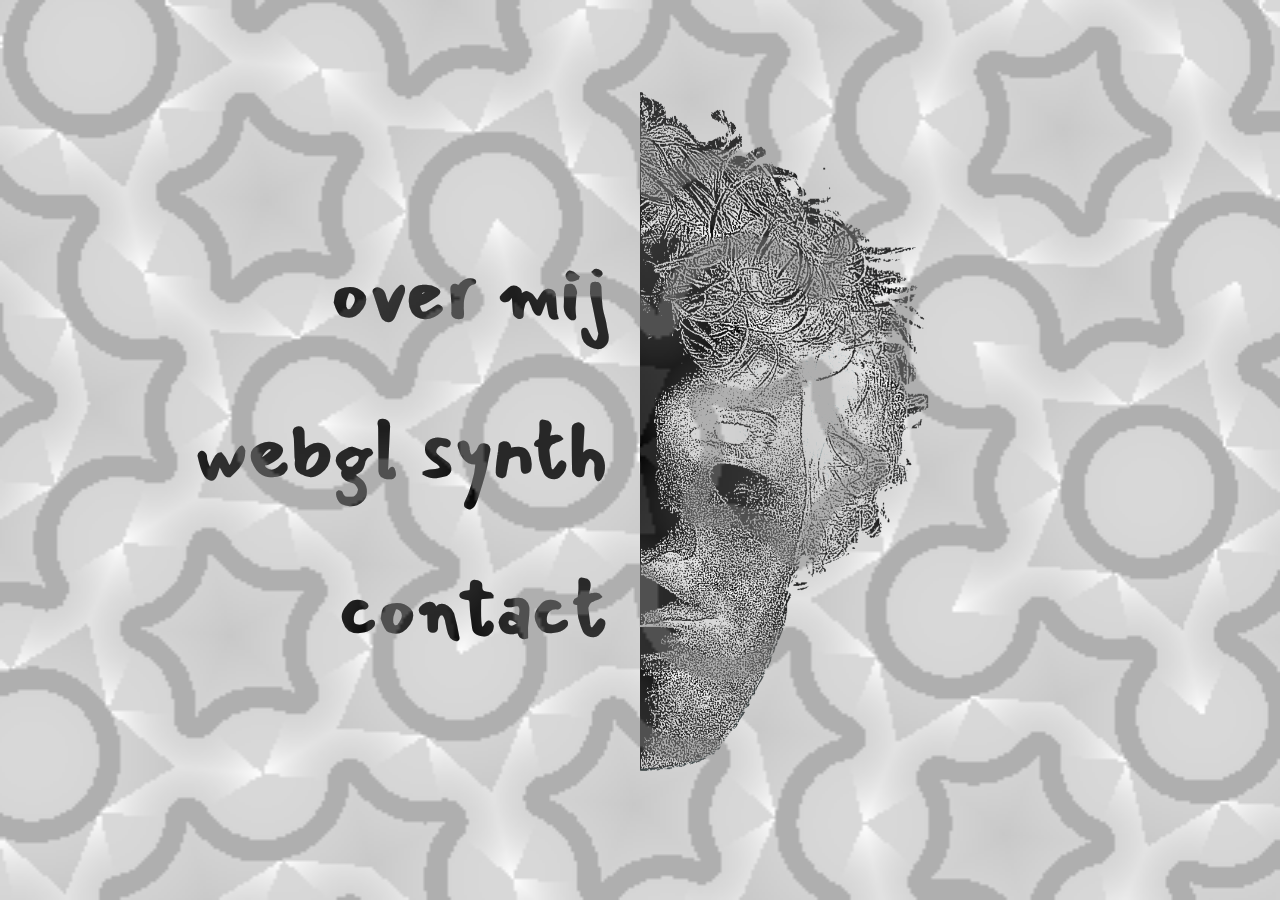
<file: index.html>
<!DOCTYPE html>
<html lang="en">
<head>
    <meta charset="UTF-8">
    <title>Maxim van Dijk</title>
    <link href="https://fonts.googleapis.com/css?family=Lato:900|Mansalva&display=swap" rel="stylesheet">
    <!--    <link href="https://fonts.googleapis.com/css?family=|Lato:900|Mansalva|Playfair+Display|Quicksand&display=swap" rel="stylesheet">-->
    <link rel="stylesheet" href="assets/css/portfolio.css"/>
    <script type="text/javascript" src="https://code.jquery.com/jquery-3.4.1.min.js"></script>
    <script type="text/javascript" src="assets/js/gl-matrix.js"></script>
</head>
<body>
<canvas id="anim"></canvas>
<div class="page-wrapper">


    <div class="page">
        <nav class="col">
            <a draggable="false" href="#">over mij</a>
            <a draggable="false" href="synth.html">webgl synth</a>
<!--            <a draggable="false" href="#">projecten</a>-->
<!--            <a draggable="false" href="#">vaardigheden</a>-->
            <a draggable="false" href="#">contact</a>
        </nav>

        <div class="col">
            <div class="face">
                <img src="assets/img/maxim_new.png"/>
            </div>


            <div class="section" id="over-mij">
                <p>
                    <b id="goede">Goeiedag,</b> <br/>
                    <b><i>ik ben Maxim</b>.</i>
                    <br/><br/>
                    Ik heb een passie voor het schrijven van software, muziek maken, filosoferen en lekker eten.
                    <br/><br/>
                    <i>Verder doe ik aan kickboxen en ben ik af en toe DJ.</i>
                </p>
            </div>

            <div class="section" id="projecten">

            </div>

            <div class="section" id="vaardigheden">

            </div>

            <div class="section" id="contact">
                <p>
                    Tel: <a href="tel:+31-06-51053684">+31 06 51053684</a>
                    <br>
                    <i>Email: <a href="mailto:mvandijk303@gmail.com">mvandijk303@gmail.com</a></i>
                </p>
            </div>

        </div>

    </div>

</div>
<script type="text/javascript" src="assets/js/portfolio.min.js"></script>
</body>
</html>
</file>
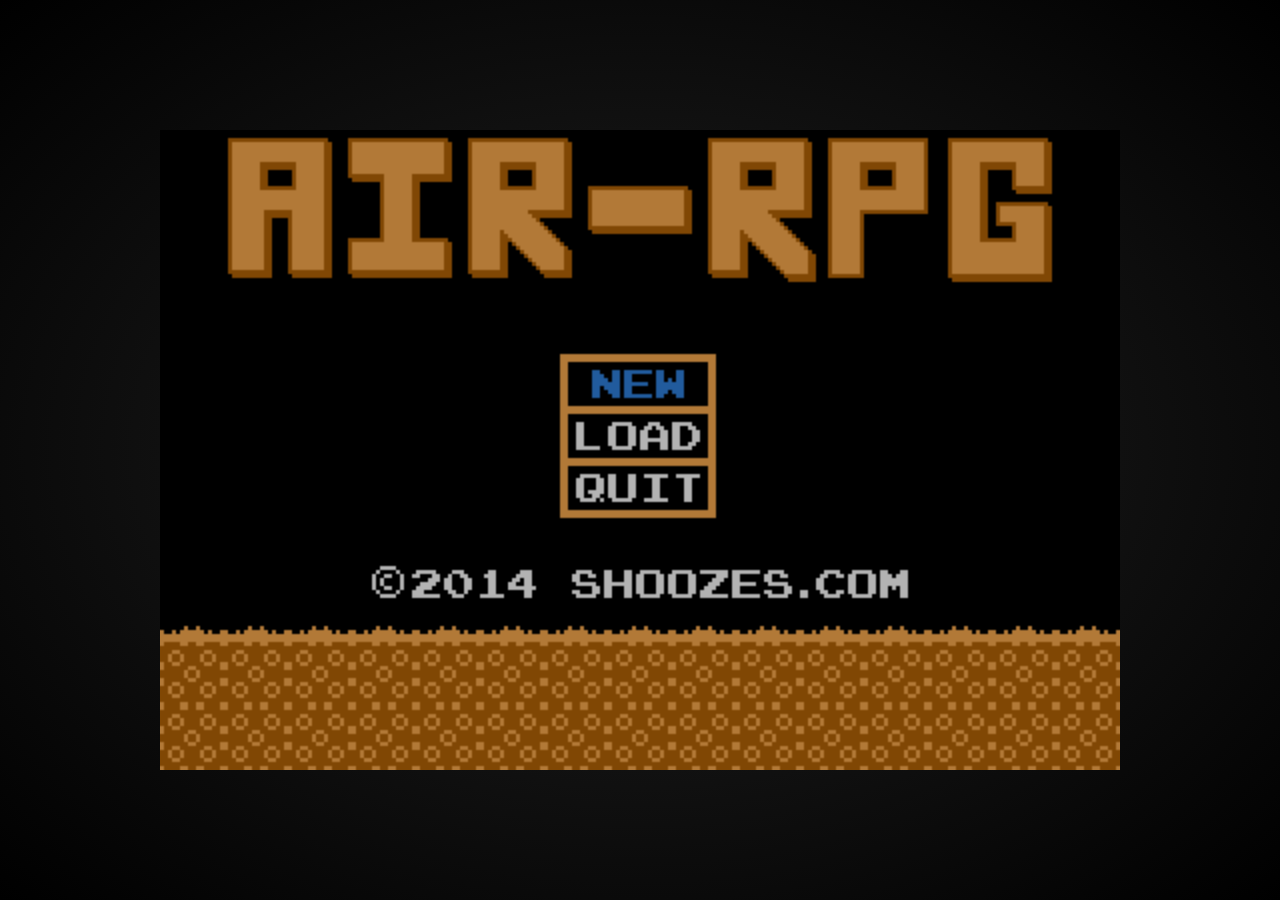
<file: airrpg.html>
<!DOCTYPE html>
<html lang="en">
    <head>
        <meta http-equiv="X-UA-Compatible" content="IE=edge" />
        <meta http-equiv="pragma" content="no-cache"/>
        <meta name="apple-mobile-web-app-capable" content="yes" />
        <meta name ="viewport" content="width=device-width, initial-scale=1.0, maximum-scale=1.0, user-scalable=0" />
        <meta name="apple-mobile-web-app-status-bar-style" content="black-translucent" />
        <meta charset="utf-8"/>

        <!-- Set the title bar of the page -->
        <title>AirRPG HTML5 Port</title>

        <!-- Set the background colour of the document -->
        <style>
            html, body, .body-wrapper { width:100%;height:100%; }
            body {
              color:#cccccc;
              margin: 0px;
              padding: 0px;
              border: 0px;
              /* background-image: url("assets/groundTileSpr.png"); */
              background-size: 32px;
              /* background-gradient: radial-gradient(transparent, red); */
              font-size: 50%;
            }
            .body-wrapper {
                display: inline-block;
                background: radial-gradient(#222, black);
            }
            canvas {
              image-rendering: optimizeSpeed;
              -webkit-interpolation-mode: nearest-neighbor;
              -ms-touch-action: none;
              margin: 0px;
              padding: 0px;
              border: 0px;
            }
            :-webkit-full-screen #canvas {
                 width: 100%;
                 height: 100%;
            }
            .gameDivClass {
              position: fixed;
              top: 50%;
              left: 50%;
              margin-left: -240px;
              margin-top: -160px;
              padding: 0px;
              border: 0px;
              /* box-shadow: 0px 0px 50em rgba(0,0,0,1), 0px 0px 100em rgba(0,0,0,1), 0px 0px 100em rgba(0,0,0,1), 0px 0px 100em rgba(0,0,0,1), 0px 0px 100em rgba(0,0,0,1); */
            }
            /* START - Login Dialog Box */
            div.gm4html5_login
            {
                 padding: 20px;
                 position: absolute;
                 border: solid 2px #000000;
                 background-color: #404040;
                 color:#00ff00;
                 border-radius: 15px;
            }
            div.gm4html5_cancel_button
            {
                 float: right;
            }
            div.gm4html5_login_button
            {
                 float: left;
            }
            div.gm4html5_login_header
            {
                 text-align: center;
            }
            /* END - Login Dialog Box */
            :-webkit-full-screen {
               width: 100%;
               height: 100%;
            }
        </style>
    </head>

    <body><div class="body-wrapper">
        <div class="gameDivClass" id="gameDivId">
            <canvas id="canvas" width="480" height="320">
               <p>Your browser doesn't support HTML5 canvas.</p>
            </canvas>
        </div>

        <script type="text/javascript" src="airrpg/AirRPG.js?HOAYB=1739131621"></script>
        <script type="text/javascript" src="boot.js"></script>
    </div></body>
</html>
</file>
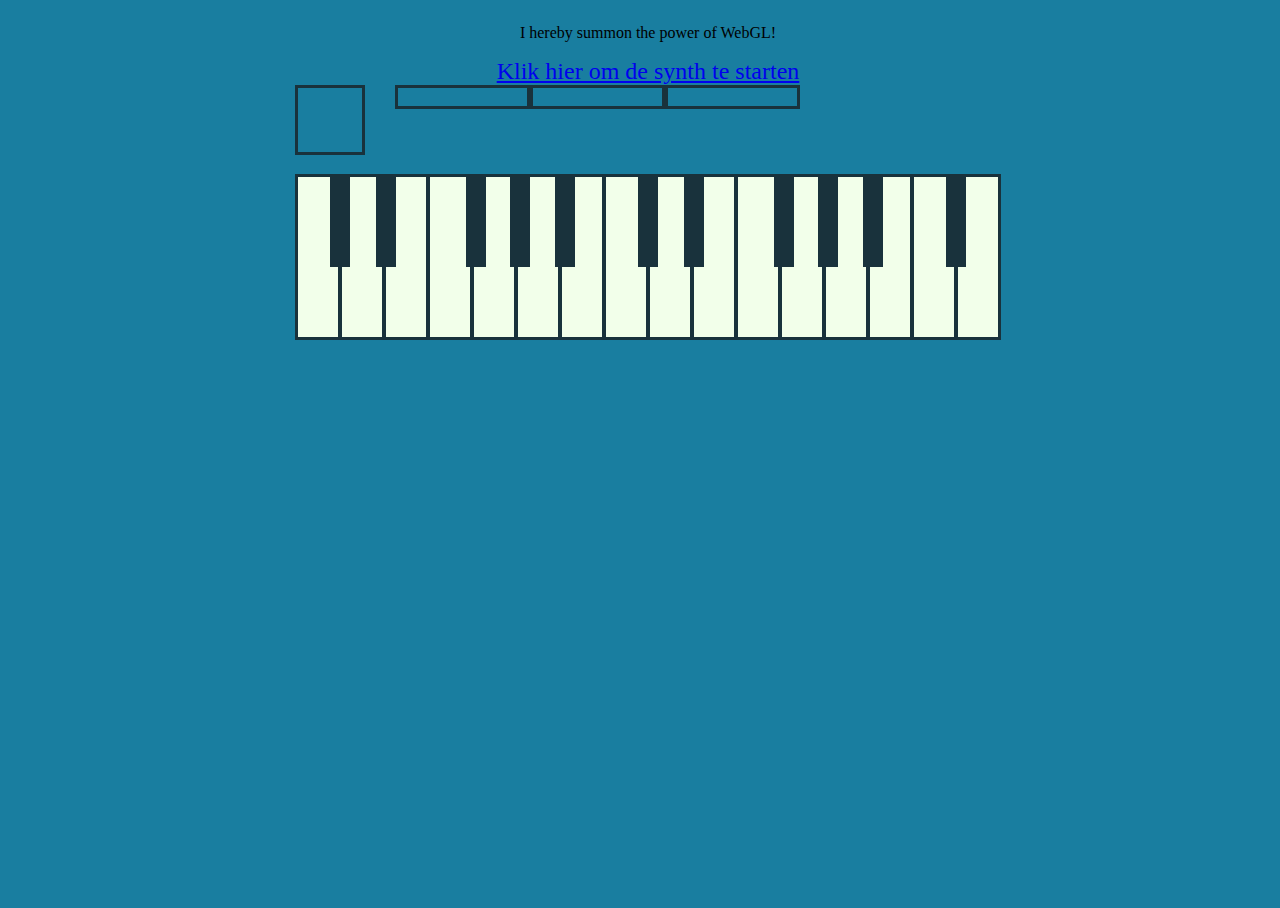
<file: synth.html>
<!DOCTYPE html>
<html>
<head>
    <meta charset="UTF-8">
    <meta name="viewport" content="width=device-width, initial-scale=1.00, maximum-scale=2.00, minimum-scale=1.00">
    <link rel="stylesheet" href="assets/app.css">
</head>
<body>

    <div class="iczhihal">

        <p>
            I hereby summon the power of WebGL!
        </p>

        <a style="font-size:24px" href="#" id="starter">Klik hier om de synth te starten</a>

        <div class="controls-wrapper">
            <div class="AudioCanvas__row">
                <div class="AudioCanvas__col">
                    <canvas id="audioBuffer" width="32" height="32"></canvas>
                </div>
                <div class="AudioCanvas__col">
                    <div class="AudioCanvas__param">
                        <input id="vcoAttack"
                               name="rotate"
                               type="range"
                               value="0.0111267605633803"
                               min="0" max="3" step="any"
                               data-angle-start="-405"
                               data-angle-end="-135"
                               data-indicator-auto-position="true"
                               data-indicator-auto-rotate="true"
                               data-indicator-radius="13"
                               data-gesture-spin-enabled="true"
                               data-gesture-slidex-enabled="false"
                               data-gesture-slidey-enabled="false"
                        />
                    </div>
                    <div class="AudioCanvas__param">
                        <input id="vcoDecay"
                               name="rotate"
                               type="range"
                               value="0.0464084507042254"
                               min="0" max="3" step="any"
                               data-angle-start="-135"
                               data-angle-end="-405"
                               data-indicator-auto-position="true"
                               data-indicator-auto-rotate="true"
                               data-indicator-radius="13"
                        />
                    </div>
                    <div class="AudioCanvas__param" style="display:none !important;">
                        <input id="vcoSustain"
                               name="rotate"
                               type="range"
                               value="0.0075352112676056"
                               min="0" max="3" step="any"
                               data-angle-start="-135"
                               data-angle-end="-405"
                               data-indicator-auto-position="true"
                               data-indicator-auto-rotate="true"
                               data-indicator-radius="13"
                        />
                    </div>
                    <div class="AudioCanvas__param">
                        <input id="vcoRelease"
                               name="rotate"
                               type="range"
                               value="2.69366197183099"
                               min="0" max="3" step="any"
                               data-angle-start="-135"
                               data-angle-end="-405"
                               data-indicator-auto-position="true"
                               data-indicator-auto-rotate="true"
                               data-indicator-radius="13"
                        />
                    </div>
                </div>
<!--                <div class="AudioCanvas__row">-->

<!--                    <div class="AudioCanvas__param">-->
<!--                        <input id="vcoCutoff"-->
<!--                               name="rotate"-->
<!--                               type="range"-->
<!--                               value="70"-->
<!--                               min="0" max="200" step="any"-->
<!--                               data-angle-start="-135"-->
<!--                               data-angle-end="-405"-->
<!--                               data-indicator-auto-position="true"-->
<!--                               data-indicator-auto-rotate="true"-->
<!--                               data-indicator-radius="13"-->
<!--                        />-->
<!--                    </div>-->
<!--                </div>-->

            </div>


<!--            <div class="AudioCanvas__row">-->
<!--                <div class="AudioCanvas__param">-->
<!--                    <input type="range" min="0" max="3" value="0.0264084507042254" step="any" id="vcoDecay">-->
<!--                </div>-->
<!--                <div class="AudioCanvas__param">-->
<!--                    <input type="range" min="0" max="3" value="0.0475352112676056" step="any" id="vcoSustain">-->
<!--                </div>-->
<!--                <div class="AudioCanvas__param">-->
<!--                    <input type="range" min="0" max="3" value="2.69366197183099" step="any" id="vcoRelease">-->
<!--                </div>-->
<!--            </div>-->
        </div>

        <div class="keyboard">
            <div class="keyboard__octave">
                <div class="key key-white"><span>C</span></div>
                <div class="key key-black" style="left:32px"><span>C#</span></div>
                <div class="key key-white"><span>D</span></div>
                <div class="key key-black" style="left:78px"><span>D#</span></div>
                <div class="key key-white"><span>E</span></div>
                <div class="key key-white"><span>F</span></div>
                <div class="key key-black" style="left:168px"><span>F#</span></div>
                <div class="key key-white"><span>G</span></div>
                <div class="key key-black" style="left:212px"><span>G#</span></div>
                <div class="key key-white"><span>A</span></div>
                <div class="key key-black" style="left:257px"><span>A#</span></div>
                <div class="key key-white"><span>B</span></div>
            </div>
            <div class="keyboard__octave">
                <div class="key key-white"><span>C</span></div>
                <div class="key key-black" style="left:32px"><span>C#</span></div>
                <div class="key key-white"><span>D</span></div>
                <div class="key key-black" style="left:78px"><span>D#</span></div>
                <div class="key key-white"><span>E</span></div>
                <div class="key key-white"><span>F</span></div>
                <div class="key key-black" style="left:168px"><span>F#</span></div>
                <div class="key key-white"><span>G</span></div>
                <div class="key key-black" style="left:212px"><span>G#</span></div>
                <div class="key key-white"><span>A</span></div>
                <div class="key key-black" style="left:257px"><span>A#</span></div>
                <div class="key key-white"><span>B</span></div>
            </div>
            <div class="keyboard__octave">
                <div class="key key-white"><span>C</span></div>
                <div class="key key-black" style="left:32px"><span>C#</span></div>
                <div class="key key-white"><span>D</span></div>
            </div>
        </div>
    </div>
    <script
            src="https://code.jquery.com/jquery-3.4.1.js"
            integrity="sha256-WpOohJOqMqqyKL9FccASB9O0KwACQJpFTUBLTYOVvVU="
            crossorigin="anonymous"></script>
    <script src="assets/Knobs.js"></script>
    <script src="app.min.js"></script>
</body>
</html>
</file>
<file: assets/css/portfolio.css>
html {
  overflow-y: hidden;
  font-family: "Mansalva", cursive;
  font-kerning: auto;
  color: #fff;
  mix-blend-mode: exclusion !important; }

body {
  margin: 0; }

html, body, .page-wrapper {
  height: 100%; }

a {
  display: inline-block;
  color: inherit;
  transition: color 70ms;
  transition: transform 130ms;
  outline: none;
  transform: scale(1) translateZ(0); }
  a:hover {
    color: #fff;
    transform: translateX(-1rem) scale(1.1); }
  a:active {
    color: #fff;
    transform: translateX(1rem) scale(0.95); }

.col {
  display: table-cell;
  vertical-align: middle; }

.page {
  width: 100%;
  height: 100%;
  display: table; }

/**
 * Other colour shade.
 */
i {
  font-style: inherit;
  color: #fff; }

canvas#anim {
  position: absolute;
  left: 0;
  top: 0;
  width: 100%;
  height: 100%;
  z-index: -1;
  image-rendering: optimizeSpeed;
  image-rendering: -moz-crisp-edges;
  image-rendering: -webkit-optimize-contrast;
  image-rendering: -o-crisp-edges;
  image-rendering: crisp-edges;
  -ms-interpolation-mode: nearest-neighbor; }

nav {
  width: 50%;
  padding: 2rem;
  text-align: right; }
  nav a {
    font-weight: bold;
    font-size: 5rem;
    text-decoration: none;
    padding: 1rem 0;
    display: block;
    mix-blend-mode: exclusion;
    color: #fff;
    user-select: none;
    user-drag: none;
    -webkit-user-drag: none;
    -moz-user-select: none; }

img {
  height: auto;
  width: auto;
  mix-blend-mode: exclusion;
  transform: translateZ(0);
  max-height: 84vh; }

.section {
  position: absolute;
  top: 50%;
  transform: translateY(-50%);
  padding: 3rem;
  transition: all 300ms;
  opacity: 0;
  visibility: hidden; }
  .section p {
    font-size: 2.5rem;
    color: #fff;
    text-shadow: -4px 0 #444, 0 4px #444, 0 -4px #444; }
    .section p b {
      font-size: 4rem;
      text-shadow: -7px 0 #444, 0 7px #444, 0 -7px #444; }
  .section.active {
    visibility: visible;
    opacity: 1; }
</file>
<file: assets/app.css>
/*******************************************************************************
 *
 *
 *
 ******************************************************************************/

html, body {
    width: 100%;
    height: 100%;
    background-color: #197ea0;
    text-align: center;

    /* No scrolling, no selections */
    overflow: hidden;
    user-select: none;
    -moz-user-select: none;
}

.iczhihal { display: inline-block; }



/*******************************************************************************
 *
 * Keyboard
 *
 ******************************************************************************/
.keyboard {
    display: inline-block;
    border: 3px solid #19323c;
    background-color: #19323c;
}
.keyboard__octave {
    margin: auto;
    position: relative;
    display: inline-block;
    width: auto;
    height: auto;
}

.key {
    display: inline-block;
    font-size: 20px;
    font-weight: 600;
    text-align: center;
    top: 0;

    width: 40px;
    height: 160px;
    transition: background-color 50ms;
}
.key:not(:active):not(:hover) { transition: background-color 250ms; }
.key span {
    vertical-align: sub;
    line-height: 3px;
    opacity: 0;
    transition: opacity 200ms;
}
.key:hover, .key.held { background-color: #f2545b; }
.key:active { background-color: #a93f55; }
.key:active span, .key.held span, .key:hover span {
    opacity: 1.0;
}
.key-white {
    color: #19323c;
    background-color: #f2ffea;
}
.key-black {
    color: #f2ffea;
    background-color: #19323c;
    position: absolute;
    height: 90px;
    width: 20px;
    word-wrap: break-word;
}



/*******************************************************************************
 *
 * Signal preview
 *
 ******************************************************************************/
.controls-wrapper {
    text-align: left;
    margin-bottom: 15px;
}
#audioBuffer {
    width: 64px;
    height: 64px;
    border: 3px solid #19323c;
}



/*******************************************************************************
 *
 * Param sliders
 *
 ******************************************************************************/
input[type=range] {
    background: none;
    border: 3px solid #19323c;
    margin: 0;
    height: 18px;
    outline: none;
    -webkit-appearance: none;
    cursor: pointer;
}
input[type=range]:hover { background-color}
input[type=range]::-moz-focus-outer { border: 0; }
input[type=range]::-webkit-slider-thumb {
    -webkit-appearance: none;
    appearance: none;
}
input[type=range]::-moz-range-thumb, input[type=range]::-webkit-slider-thumb {
    background-color: #19323c;
    border-radius: 0;
    border: 2px solid #197ea0;
    width: 14px;
    height: 14px;
    transition: background-color 68ms;
}

input[type=range]::-moz-range-thumb:hover {
    background-color: #f2545b;
}
input[type=range]:active::-moz-range-thumb,
input[type=range]:active::-webkit-slider-thumb {
    background-color: #a93f55;
}


/*
 *
 * Synth param
 *
 */
.AudioCanvas__row:before, .AudioCanvas__row:after {
    display: table;
    content: " ";
    clear: both;
}
.AudioCanvas__row {
    margin-left:-15px;
    margin-right:-15px;
}

.AudioCanvas__col {
    position: relative;
    /*width: 100%;*/
    padding-right: 15px;
    padding-left: 15px;

    /*max-width: 64px;!*25%;*!*/
    float: left;
}

.AudioCanvas__param {
    float: left;
    display: inline-block;
}


/* Overrides */
.hide { display: none; }




/*******************************************************************************
 *
 * Knobs
 *
 ******************************************************************************/
.AudioCanvas__Knob {
    display: inline-block;
    position:relative;
    width:38px;
    height:38px;
    overflow:hidden;
    margin: 3px;
    /*-moz-box-shadow: 0px 1px 4px rgba(0,0,0,.3);*/
    /*-webkit-box-shadow: 0px 1px 4px rgba(0,0,0,.3);*/
    /*box-shadow: 0px 1px 4px rgba(0,0,0,.3);*/
}

.ui-knob {
    position: relative;
    display:  inline-block;
    overflow: visible;
    width:  32px;
    height: 32px;
    padding: 0px;

    border: 3px solid #19323c;
    border-radius: 50px;
    background-color: #f2ffea;

    /* center the div */
    top:50%;
    left:50%;

    transition: background-color 70ms;
}
.ui-knob:hover {
    background-color: #f2545b;
}
.ui-knob:active {
    background-color: #a93f55;
}

.ui-indicator {
    position: absolute;
    display: block;
    z-index: 10;
    margin: 0;
    padding: 0;
    border-radius: 3px;
    background: #19323c;
    -webkit-backface-visibility: hidden;
    pointer-events: none; /* Allow hovering through */

    width: 14px;
    height: 5px;
}
</file>
